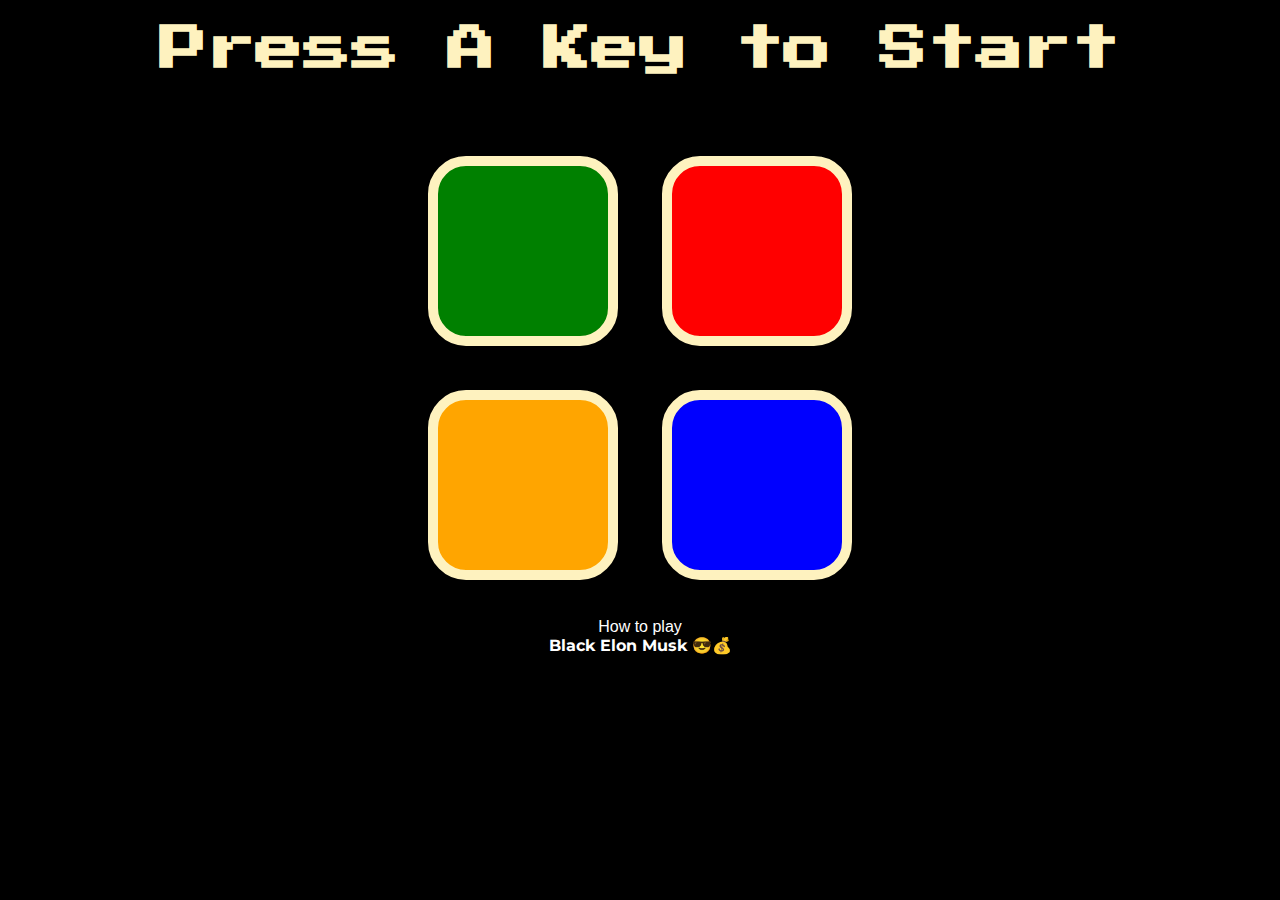
<file: index.html>
<!DOCTYPE html>
<html lang="en" dir="ltr">

<head>
  <meta charset="utf-8">
  <meta name="viewport" content="width=device-width, initial-scale=1.0">
  <title>Simon</title>
  <link rel="icon" href="favico.png">
  <!--CSS StyleSheets-->
  <!-- <link href="https://cdn.jsdelivr.net/npm/bootstrap@5.1.3/dist/css/bootstrap.min.css" rel="stylesheet" integrity="sha384-1BmE4kWBq78iYhFldvKuhfTAU6auU8tT94WrHftjDbrCEXSU1oBoqyl2QvZ6jIW3" crossorigin="anonymous"> -->
  <link rel="stylesheet" href="styles.css">

  <!-- Bootsraps Scripts -->
  <!-- <script src="https://cdn.jsdelivr.net/npm/bootstrap@5.1.3/dist/js/bootstrap.bundle.min.js" integrity="sha384-ka7Sk0Gln4gmtz2MlQnikT1wXgYsOg+OMhuP+IlRH9sENBO0LRn5q+8nbTov4+1p" crossorigin="anonymous"></script> -->
  <!-- <script src="https://cdn.jsdelivr.net/npm/@popperjs/core@2.10.2/dist/umd/popper.min.js" integrity="sha384-7+zCNj/IqJ95wo16oMtfsKbZ9ccEh31eOz1HGyDuCQ6wgnyJNSYdrPa03rtR1zdB" crossorigin="anonymous"></script>
    <script src="https://cdn.jsdelivr.net/npm/bootstrap@5.1.3/dist/js/bootstrap.min.js" integrity="sha384-QJHtvGhmr9XOIpI6YVutG+2QOK9T+ZnN4kzFN1RtK3zEFEIsxhlmWl5/YESvpZ13" crossorigin="anonymous"></script> -->

  <!-- Google Fonts -->
  <link href="https://fonts.googleapis.com/css?family=Press+Start+2P" rel="stylesheet">
  <link href="https://fonts.googleapis.com/css2?family=Montserrat:ital,wght@1,500&display=swap" rel="stylesheet">
</head>

<body>
  <h1 id="level-title">Press A Key to Start</h1>
  <div class="container">
    <div class="row">

      <div type="button" id="green" class="btn green">

      </div>

      <div type="button" id="red" class="btn red">

      </div>
    </div>

    <div class="row">

      <div type="button" id="orange" class="btn orange">

      </div>
      <div type="button" id="blue" class="btn blue">

      </div>

    </div>

  </div>

  <button type="button" name="button">Start</button>

  <a href="htp.html" style="display: block;  margin-top: 7px; padding-top: 7px;">How to play</a>

  <footer>
    <a href="https://black-elon-musk.netlify.app/"> Black Elon Musk 😎💰</a>
  </footer>

  <script src="https://ajax.googleapis.com/ajax/libs/jquery/3.6.0/jquery.min.js"></script>
  <script type="text/javascript" src="index.js"></script>
</body>

</html>
</file>
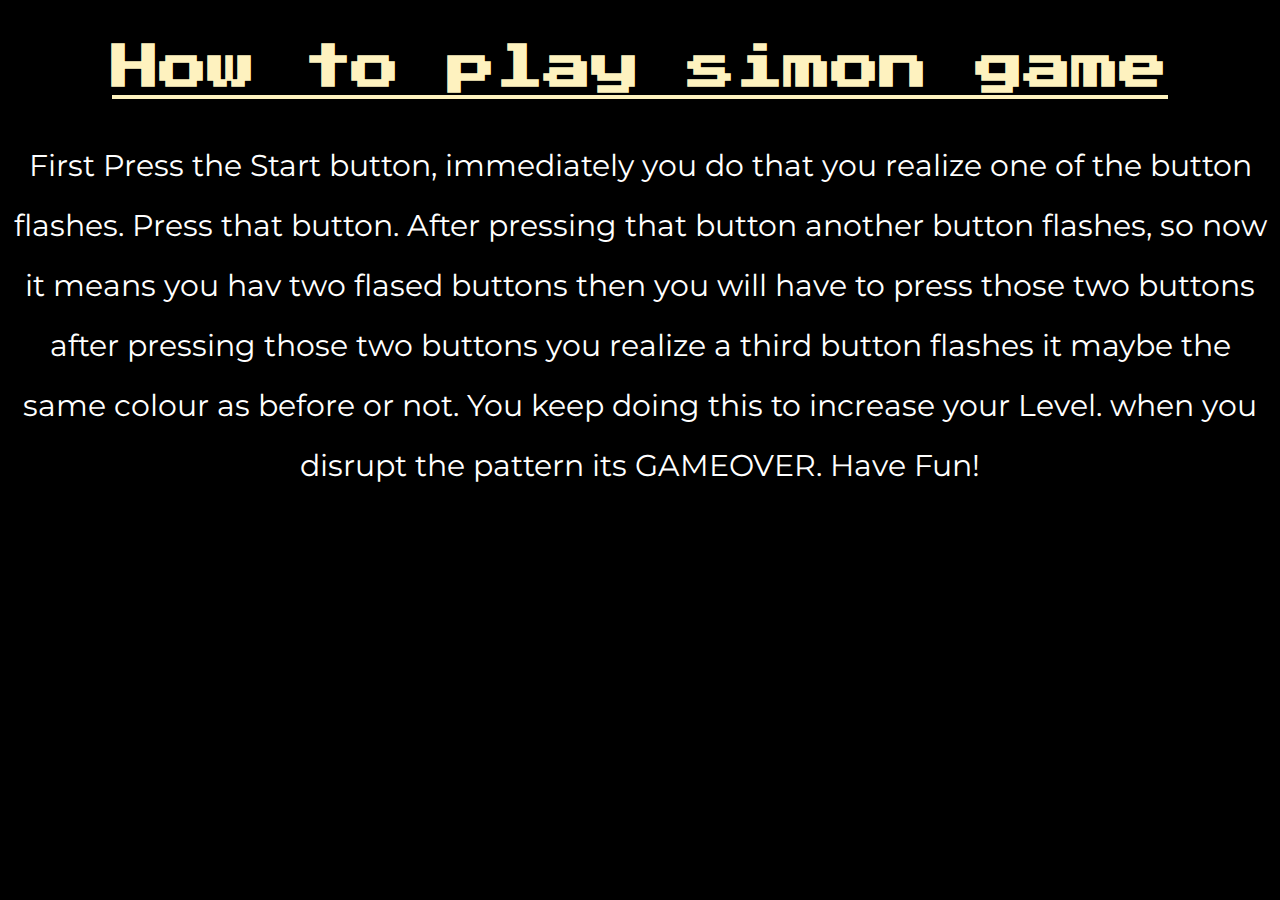
<file: htp.html>
<!DOCTYPE html>
<html lang="en">

<head>
  <meta charset="UTF-8">
  <meta name="viewport" content="width=device-width, initial-scale=1.0">
  <meta http-equiv="X-UA-Compatible" content="ie=edge">
  <link rel="icon" href="favico.png">
  <link href="https://fonts.googleapis.com/css?family=Press+Start+2P" rel="stylesheet">
  <link href="https://fonts.googleapis.com/css2?family=Montserrat:ital,wght@1,500&display=swap" rel="stylesheet">
  <link rel="stylesheet" href="htp.css">
  <title>How to play</title>
</head>

<body>

  <h1>How to play simon game</h1>

<p>
  First Press the Start button, immediately you do that
   you realize one of the button flashes. Press that button.
   After pressing that button another button flashes, so now it means you hav two flased buttons
   then you will have to press those two buttons after pressing those two buttons you realize a third button flashes
   it maybe the same colour as before or not. You keep doing this to increase your Level.
   when you disrupt the pattern its GAMEOVER.

   Have Fun!
</p>



</body>

</html>
</file>
<file: styles.css>
body {
  text-align: center;
  background-color: #000000;
}

a{
  text-decoration: none;
  color: white;
  font-family: sans-serif;
}

#level-title {
  font-family: 'Press Start 2P', cursive;
  font-size: 3rem;
  margin: 5%;
  margin-top: 2%;
  color: #FEF2BF;
}

.container {
  display: block;
  width: 50%;
  margin: auto;
  margin-top: 10px;
}

.btn {
  margin: 20px;
  display: inline-block;
  height: 170px;
  width: 170px;
  border: 10px solid #FEF2BF;
  border-radius: 20%;
}

.game-over {
  background-color: red;
  opacity: 0.8;
}

.red {
  background-color: red;
}

.green {
  background-color: green;
}

.blue {
  background-color: blue;
}

.orange {
  background-color: orange;
}

.pressed {
  box-shadow: 0 0 20px white;
  background-color: grey;
}

button{
  display: none;
}

footer a{
  text-decoration: none;
  font-family: 'Montserrat', sans-serif;
  font-weight: 700;
  color: white;
}

@media (max-width: 480px) {
  #level-title {
    font-size: 1.2rem;
    line-height: 1.5;
  }

  .container {
    display: flex;
    width: 25%;
    height: 25%;
    margin: 10px;
    margin-top: 45px;
  }

  .btn {
    margin: 15px;
    display: inline-block;
    height: 120px;
    width: 120px;
    border: 10px solid #FEF2BF;
    border-radius: 15%;
  }

  button {
    display: inline-block;
    -webkit-border-radius: 28;
    -moz-border-radius: 28;
    border-radius: 28px;
    text-shadow: 2px 2px 1px #666666;
    font-family: Arial;
    color: #000000;
    font-size: 37px;
    font-weight: 700;
    background: #FEF2BF;
    padding: 10px 20px 10px 20px;
    text-decoration: none;
    margin-top: 34px;
    width: 50%;
  }

  button:hover {
    background: #010305;
    background-image: -webkit-linear-gradient(top, #010305, #f5e8b6);
    background-image: -moz-linear-gradient(top, #010305, #f5e8b6);
    background-image: -ms-linear-gradient(top, #010305, #f5e8b6);
    background-image: -o-linear-gradient(top, #010305, #f5e8b6);
    background-image: linear-gradient(to bottom, #010305, #f5e8b6);
    text-decoration: none;
  }


footer{
  margin-top: 25px;
  text-align:center;
  margin-left: 10px;

}



}
</file>
<file: htp.css>
body{
  text-align: center;
  background-color:black;
}

h1{
  text-decoration: underline;
  font-family: 'Press Start 2P', cursive;
  color: #FEF2BF;
  font-size: 3rem;
  line-height: 1.5;
}

p{
  font-size: 30px;
  font-family: 'Montserrat', sans-serif;
  line-height: 2;
  color: white;
}

@media (max-width: 480px) {

 h1{
   font-size: 1.2rem;
   margin-top: 25px;
   line-height: 1.2;
 }

p{
  font-size: 18px;
  line-height: 1.5;
  margin-top: 50px;
}



}
</file>
